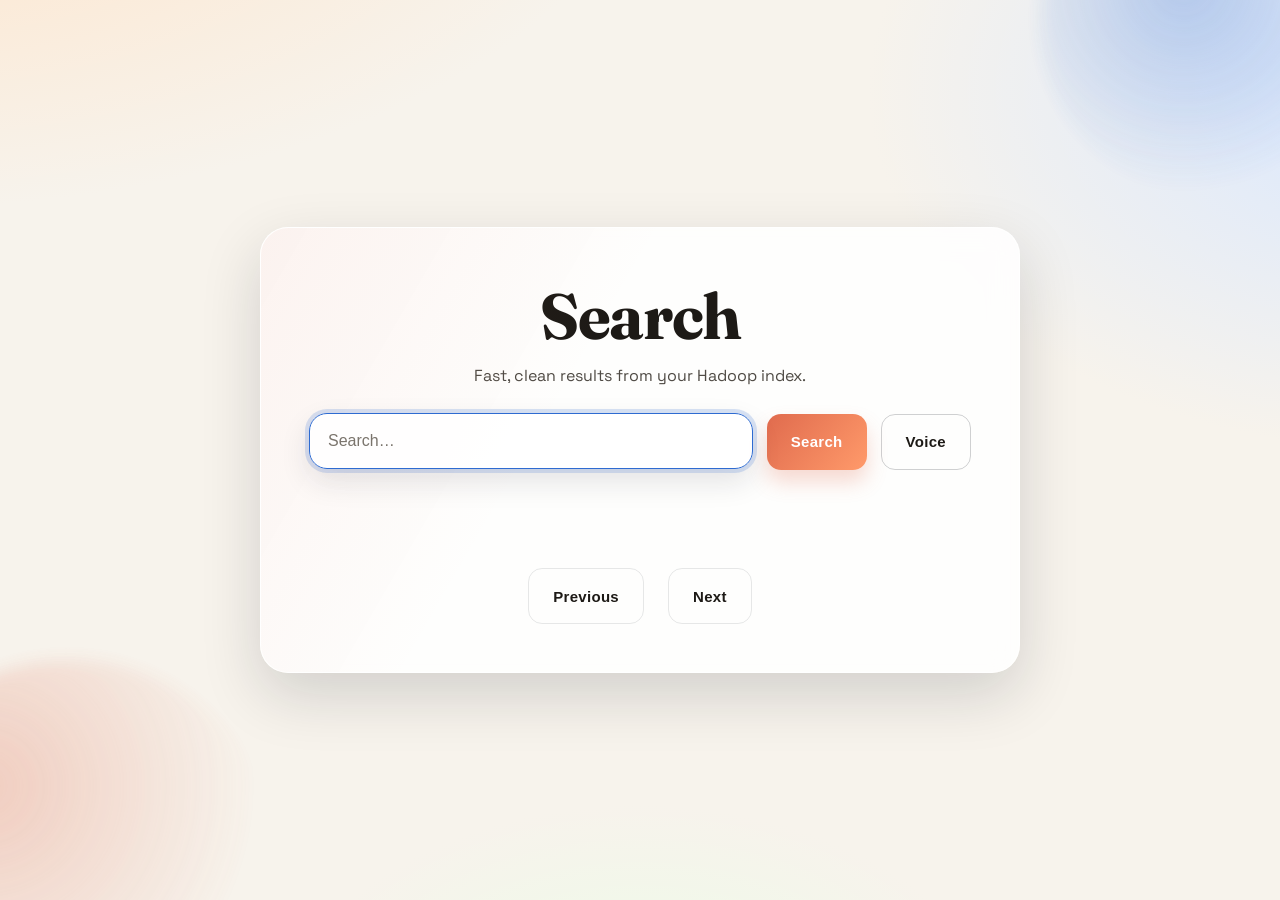
<file: templates/index.html>
<!doctype html>
<html lang="en">
  <head>
    <meta charset="utf-8" />
    <meta name="viewport" content="width=device-width, initial-scale=1" />
    <title>Search</title>
    <link rel="preconnect" href="https://fonts.googleapis.com" />
    <link rel="preconnect" href="https://fonts.gstatic.com" crossorigin />
    <link
      href="https://fonts.googleapis.com/css2?family=Fraunces:wght@600;700&family=Space+Grotesk:wght@400;500;600;700&display=swap"
      rel="stylesheet"
    />
    <link rel="stylesheet" href="/static/style.css" />
  </head>

  <body>
    <main class="page">
      <section class="card" aria-label="Search">
        <h1 class="brand" aria-label="Home">Search</h1>
        <p class="tagline">Fast, clean results from your Hadoop index.</p>

        <form class="search" action="/" method="get" role="search">
          <label class="sr-only" for="q">Search</label>
          <input
            class="search__input"
            id="q"
            name="q"
            type="search"
            placeholder="Search…"
            autocomplete="off"
            autofocus
            required
          />
          <button class="search__button" type="submit">Search</button>
          <button class="search__button search__button--voice" type="button" id="voice-button" aria-pressed="false">
            Voice
          </button>
        </form>
        <div class="voice-status" id="voice-status" aria-live="polite"></div>

        <section class="results" aria-live="polite" aria-label="Results">
          <div class="results__meta" id="results-meta"></div>
          <ol class="results__list" id="results-list"></ol>
          <div id="results-pager" class="results__pager" hidden>
            <button class="search__button search__button--ghost" type="button" id="prev-page">Previous</button>
            <div class="results__meta" id="page-meta"></div>
            <button class="search__button search__button--ghost" type="button" id="next-page">Next</button>
          </div>
        </section>
      </section>
    </main>

    <script>
      (function () {
        const form = document.querySelector('form.search');
        const input = document.getElementById('q');
        const meta = document.getElementById('results-meta');
        const list = document.getElementById('results-list');
        const pager = document.getElementById('results-pager');
        const prevBtn = document.getElementById('prev-page');
        const nextBtn = document.getElementById('next-page');
        const pageMeta = document.getElementById('page-meta');
        const voiceBtn = document.getElementById('voice-button');
        const voiceStatus = document.getElementById('voice-status');

        let currentQuery = '';
        let currentPage = 1;
        let totalPages = 0;

        function setMeta(text) {
          meta.textContent = text;
        }

        function setVoiceStatus(text) {
          voiceStatus.textContent = text;
        }

        function clearList() {
          while (list.firstChild) list.removeChild(list.firstChild);
        }

        function setPagerState(page, total) {
          totalPages = Number(total) || 0;
          currentPage = Number(page) || 1;

          const show = totalPages > 1;
          pager.hidden = !show;
          if (!show) return;

          prevBtn.disabled = currentPage <= 1;
          nextBtn.disabled = currentPage >= totalPages;
          pageMeta.textContent = `Page ${currentPage} of ${totalPages}`;
        }

        function renderResults(word, results, page, total) {
          clearList();

          if (!results.length) {
            setMeta(`No results for "${word}"`);
            setPagerState(1, 0);
            return;
          }

          // setMeta(`Results for "${word}" (${results.length})`);
          setPagerState(page, total);

          for (const r of results) {
            const li = document.createElement('li');

            const a = document.createElement('a');
            a.href = r.url;
            a.textContent = r.url;
            a.rel = 'noopener noreferrer';
            a.target = '_blank';

            const count = document.createElement('span');
            count.className = 'results__count';
            count.textContent = ` — ${r.count}`;

            li.appendChild(a);
            li.appendChild(count);
            list.appendChild(li);
          }
        }

        async function search(word, page) {
          const q = (word || '').trim();
          if (!q) return;

          currentQuery = q;
          currentPage = Number(page) || 1;

          setMeta('Searching…');
          clearList();
          pager.hidden = true;

          const url = new URL('/api/search', window.location.origin);
          url.searchParams.set('q', q);
          url.searchParams.set('page', String(currentPage));

          const res = await fetch(url.toString(), { headers: { Accept: 'application/json' } });
          if (!res.ok) {
            const text = await res.text();
            throw new Error(text || `Request failed (${res.status})`);
          }

          const data = await res.json();
          renderResults(data.word, data.results || [], data.page || currentPage, data.total_pages || 0);
        }

        function updateUrl(q, page) {
          const nextUrl = new URL(window.location.href);
          nextUrl.searchParams.set('q', q);
          nextUrl.searchParams.set('page', String(page));
          window.history.replaceState({}, '', nextUrl);
        }

        function setupVoiceSearch() {
          const SpeechRecognition = window.SpeechRecognition || window.webkitSpeechRecognition;
          if (!SpeechRecognition) {
            voiceBtn.disabled = true;
            voiceBtn.title = 'Voice search is not supported in this browser.';
            return null;
          }

          const recognition = new SpeechRecognition();
          recognition.lang = 'en-US';
          recognition.interimResults = false;
          recognition.maxAlternatives = 1;

          recognition.onstart = () => {
            voiceBtn.setAttribute('aria-pressed', 'true');
            voiceBtn.textContent = 'Listening...';
            setVoiceStatus('Listening. Speak your query.');
          };

          recognition.onend = () => {
            voiceBtn.setAttribute('aria-pressed', 'false');
            voiceBtn.textContent = 'Voice';
            setVoiceStatus('');
          };

          recognition.onerror = () => {
            setVoiceStatus('Voice input failed.');
          };

          recognition.onresult = (event) => {
            const transcript = event.results[0][0].transcript;
            input.value = transcript;
            updateUrl(transcript, 1);
            search(transcript, 1).catch((err) => {
              setMeta('Error searching (check server + DB).');
              clearList();
              console.error(err);
            });
          };

          return recognition;
        }

        const recognition = setupVoiceSearch();
        if (recognition) {
          voiceBtn.addEventListener('click', () => {
            try {
              recognition.start();
            } catch (err) {
              setVoiceStatus('Voice input failed.');
              console.error(err);
            }
          });
        }

        form.addEventListener('submit', async (e) => {
          e.preventDefault();
          const q = input.value;
          updateUrl(q, 1);

          try {
            await search(q, 1);
          } catch (err) {
            setMeta('Error searching (check server + DB).');
            clearList();
            console.error(err);
          }
        });

        prevBtn.addEventListener('click', async () => {
          if (currentPage <= 1) return;
          const nextPage = currentPage - 1;
          updateUrl(currentQuery, nextPage);
          try {
            await search(currentQuery, nextPage);
          } catch (err) {
            setMeta('Error searching (check server + DB).');
            clearList();
            console.error(err);
          }
        });

        nextBtn.addEventListener('click', async () => {
          if (!totalPages || currentPage >= totalPages) return;
          const nextPage = currentPage + 1;
          updateUrl(currentQuery, nextPage);
          try {
            await search(currentQuery, nextPage);
          } catch (err) {
            setMeta('Error searching (check server + DB).');
            clearList();
            console.error(err);
          }
        });

        const initialUrl = new URL(window.location.href);
        const initialQ = initialUrl.searchParams.get('q');
        const initialPage = Number(initialUrl.searchParams.get('page') || '1') || 1;
        if (initialQ) {
          input.value = initialQ;
          search(initialQ, initialPage).catch((err) => {
            setMeta('Error searching (check server + DB).');
            console.error(err);
          });
        }
      })();
    </script>
  </body>
</html>
</file>
<file: static/style.css>
/* layout */

:root {
  color-scheme: light;
  --bg: #f7f3ec;
  --bg-accent-1: #ffe3c7;
  --bg-accent-2: #d8e7ff;
  --bg-accent-3: #e9ffe6;
  --text: #1d1a16;
  --muted: #4f4b45;
  --surface: rgba(255, 255, 255, 0.86);
  --surface-strong: rgba(255, 255, 255, 0.96);
  --border: rgba(24, 29, 38, 0.1);
  --accent: #e06b4e;
  --accent-strong: #c0523a;
  --accent-2: #2e6bd1;
  --shadow: 0 22px 60px rgba(21, 26, 38, 0.16);
  --shadow-soft: 0 12px 30px rgba(21, 26, 38, 0.12);
}

* {
  box-sizing: border-box;
}

html,
body {
  height: 100%;
}

body {
  margin: 0;
  font-family: "Space Grotesk", "Trebuchet MS", "Segoe UI", sans-serif;
  background:
    radial-gradient(1200px 600px at -10% -20%, var(--bg-accent-1) 0%, transparent 65%),
    radial-gradient(900px 600px at 110% 10%, var(--bg-accent-2) 0%, transparent 60%),
    radial-gradient(700px 500px at 50% 120%, var(--bg-accent-3) 0%, transparent 55%),
    var(--bg);
  color: var(--text);
}

body::before,
body::after {
  content: "";
  position: fixed;
  z-index: -1;
  border-radius: 50%;
  filter: blur(8px);
  opacity: 0.8;
}

body::before {
  width: 420px;
  height: 420px;
  left: -140px;
  bottom: -180px;
  background: radial-gradient(circle at 30% 30%, rgba(224, 107, 78, 0.35), transparent 65%);
  animation: float 14s ease-in-out infinite;
}

body::after {
  width: 360px;
  height: 360px;
  right: -120px;
  top: -160px;
  background: radial-gradient(circle at 40% 40%, rgba(46, 107, 209, 0.35), transparent 68%);
  animation: float 16s ease-in-out infinite reverse;
}

.page {
  min-height: 100%;
  display: grid;
  place-items: center;
  padding: clamp(24px, 6vw, 80px);
}

.card {
  width: min(760px, 100%);
  text-align: center;
  padding: clamp(24px, 4vw, 48px);
  border-radius: 28px;
  background: var(--surface);
  border: 1px solid rgba(255, 255, 255, 0.7);
  box-shadow: var(--shadow);
  backdrop-filter: blur(14px);
  position: relative;
  overflow: hidden;
  animation: lift 0.7s ease-out;
}

.card::before {
  content: "";
  position: absolute;
  inset: 0;
  background: linear-gradient(120deg, rgba(224, 107, 78, 0.08), transparent 40%);
  pointer-events: none;
}

.brand {
  margin: 0 0 10px;
  font-family: "Fraunces", "Times New Roman", serif;
  font-weight: 700;
  font-size: clamp(36px, 7vw, 64px);
  letter-spacing: -0.02em;
}

.tagline {
  margin: 0 0 28px;
  color: var(--muted);
  font-size: 16px;
}

.search {
  display: grid;
  gap: 14px;
  justify-items: stretch;
}

.search__input {
  width: 100%;
  height: 56px;
  padding: 0 18px;
  border-radius: 18px;
  border: 1.5px solid var(--border);
  background: var(--surface-strong);
  outline: none;
  font-size: 16px;
  box-shadow: var(--shadow-soft);
  transition: border-color 0.2s ease, box-shadow 0.2s ease, transform 0.2s ease;
}

.search__input::placeholder {
  color: #7a746c;
}

.search__input:focus {
  border-color: var(--accent-2);
  box-shadow: 0 0 0 4px rgba(46, 107, 209, 0.18), var(--shadow-soft);
  transform: translateY(-1px);
}

.search__button {
  height: 48px;
  padding: 0 24px;
  border-radius: 14px;
  border: none;
  background: linear-gradient(130deg, var(--accent), #ff9a6a);
  color: #fff;
  font-size: 15px;
  font-weight: 600;
  letter-spacing: 0.02em;
  cursor: pointer;
  box-shadow: 0 12px 20px rgba(224, 107, 78, 0.25);
  transition: transform 0.2s ease, box-shadow 0.2s ease, opacity 0.2s ease;
}

.search__button:hover {
  transform: translateY(-1px);
  box-shadow: 0 16px 26px rgba(224, 107, 78, 0.28);
}

.search__button:active {
  transform: translateY(1px);
}

.search__button:focus-visible {
  outline: 3px solid rgba(46, 107, 209, 0.35);
  outline-offset: 2px;
}

.search__button:disabled {
  opacity: 0.6;
  cursor: not-allowed;
}

.search__button--voice {
  background: transparent;
  color: var(--text);
  border: 1px solid rgba(24, 29, 38, 0.2);
  box-shadow: none;
}

.search__button--voice:hover {
  border-color: rgba(24, 29, 38, 0.32);
  box-shadow: none;
}

.search__button--voice[aria-pressed="true"] {
  background: rgba(46, 107, 209, 0.12);
  border-color: rgba(46, 107, 209, 0.35);
}

.search__button--ghost {
  background: transparent;
  color: var(--text);
  border: 1px solid var(--border);
  box-shadow: none;
}

.search__button--ghost:hover {
  box-shadow: none;
  border-color: rgba(24, 29, 38, 0.2);
}

.sr-only {
  position: absolute;
  width: 1px;
  height: 1px;
  padding: 0;
  margin: -1px;
  overflow: hidden;
  clip: rect(0, 0, 0, 0);
  white-space: nowrap;
  border: 0;
}

.results {
  width: min(680px, 100%);
  margin: 26px auto 0;
  text-align: left;
}

.voice-status {
  min-height: 1.1em;
  margin: 10px auto 0;
  color: #5a544d;
  font-size: 13px;
  letter-spacing: 0.02em;
}

.results__meta {
  min-height: 1.25em;
  font-size: 13px;
  text-transform: uppercase;
  letter-spacing: 0.08em;
  color: #5a544d;
}

.results__list {
  margin: 16px 0 0;
  padding: 0;
  list-style: none;
  display: grid;
  gap: 10px;
}

.results__list li {
  display: flex;
  align-items: center;
  justify-content: space-between;
  gap: 12px;
  padding: 12px 14px;
  border-radius: 16px;
  background: rgba(255, 255, 255, 0.9);
  border: 1px solid rgba(24, 29, 38, 0.08);
  box-shadow: var(--shadow-soft);
  transition: transform 0.2s ease, box-shadow 0.2s ease;
  overflow-wrap: anywhere;
}

.results__list li:hover {
  transform: translateY(-2px);
  box-shadow: 0 16px 28px rgba(21, 26, 38, 0.14);
}

.results__list a {
  color: #19345f;
  text-decoration: none;
  font-weight: 500;
  flex: 1 1 auto;
}

.results__list a:hover {
  text-decoration: underline;
}

.results__count {
  font-size: 13px;
  color: #2b3a55;
  background: rgba(46, 107, 209, 0.12);
  border: 1px solid rgba(46, 107, 209, 0.22);
  padding: 4px 10px;
  border-radius: 999px;
  white-space: nowrap;
}

.results__pager {
  display: flex;
  align-items: center;
  justify-content: center;
  gap: 12px;
  margin-top: 16px;
  flex-wrap: wrap;
}

@media (min-width: 640px) {
  .search {
    grid-template-columns: 1fr auto auto;
    align-items: center;
  }

  .search__button {
    height: 56px;
  }
}

@media (max-width: 640px) {
  .search__button {
    width: 100%;
  }
}

@media (prefers-reduced-motion: reduce) {
  *,
  *::before,
  *::after {
    animation: none !important;
    transition: none !important;
  }
}

@keyframes float {
  0%,
  100% {
    transform: translateY(0);
  }
  50% {
    transform: translateY(-16px);
  }
}

@keyframes lift {
  from {
    opacity: 0;
    transform: translateY(18px);
  }
  to {
    opacity: 1;
    transform: translateY(0);
  }
}
</file>
